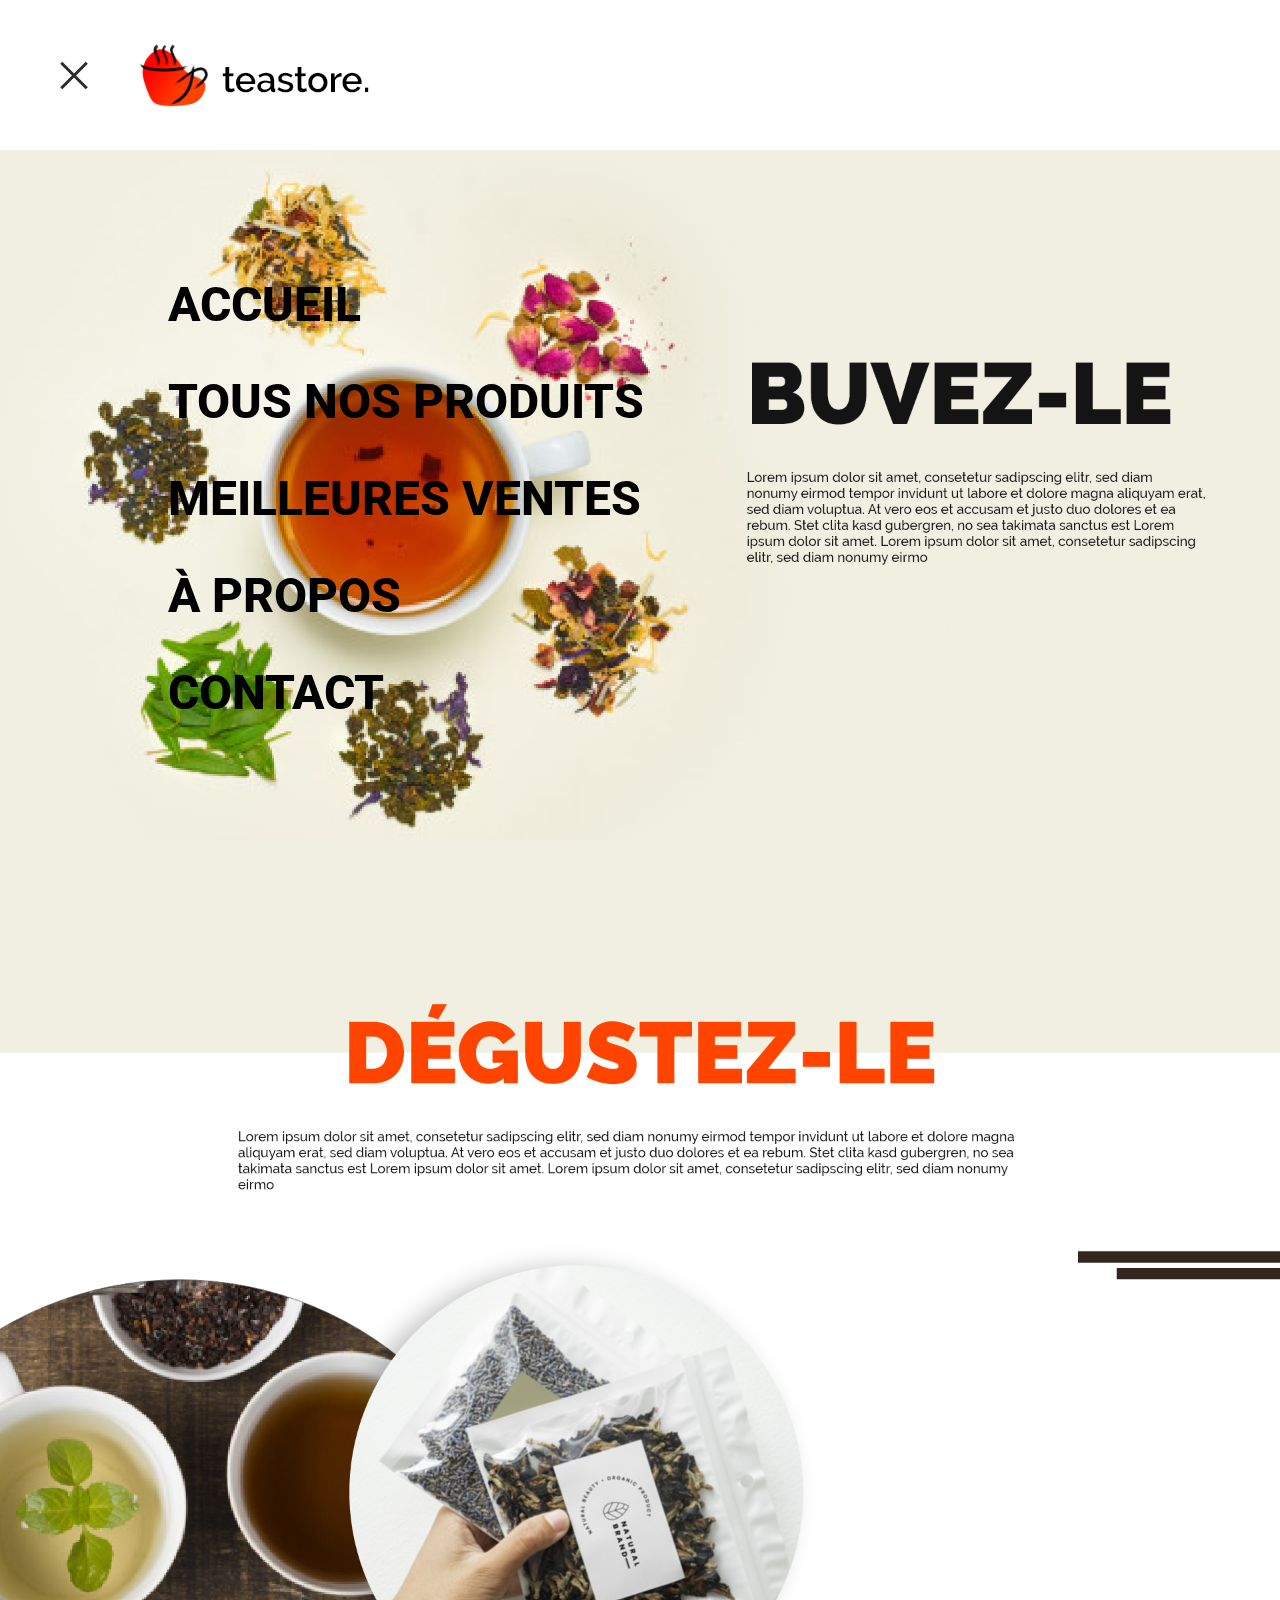
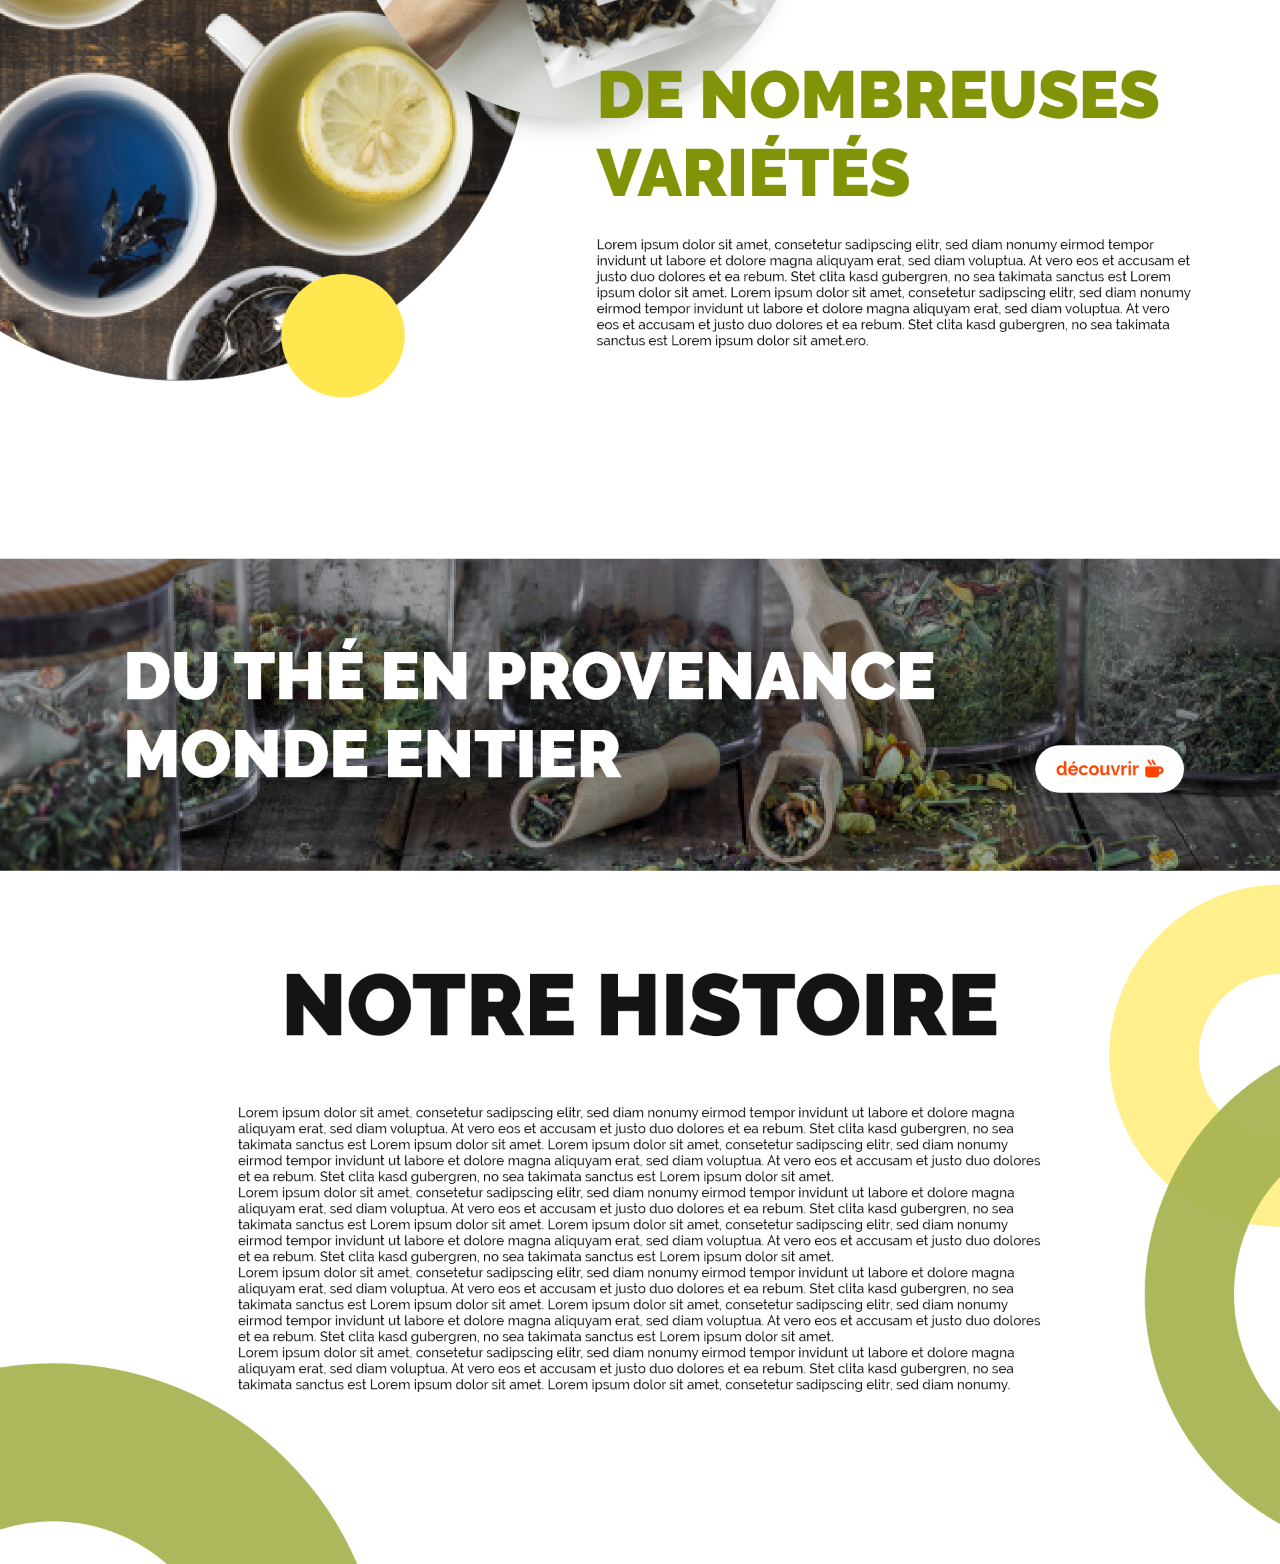
<file: index.html>
<!DOCTYPE html>
<html lang="en">
<head>
  <meta charset="UTF-8">
  <meta name="viewport" content="width=device-width, initial-scale=1.0">
  <title>Document</title>
  <link rel="stylesheet" href="style.css">
  <link rel="preconnect" href="https://fonts.gstatic.com">
  <link href="https://cdnjs.cloudflare.com/ajax/libs/font-awesome/5.15.2/css/all.min.css" rel="stylesheet">
  <link href="https://fonts.googleapis.com/css2?family=Roboto&display=swap" rel="stylesheet">
  <script defer src="nav.js"></script>
</head>
<body>
<div class="nav">
  <button class="toggle active">
    <span></span>
    <img src="./assets/logo.png" alt="">
  </button>
  <div class="navScreen active">
    <div class="backgroundStripes">
      <span></span>
      <span></span>
      <span></span>
      <span></span>
      <span></span>
      <span></span>
    </div>
    <ul>
      <li><a href="/">Accueil</a></li>
      <li><a href="/produits.html">Tous nos produits</a></li>
      <li><a href="/popular.html">Meilleures ventes</a></li>
      <li><a href="#">à propos</a></li>
      <li><a href="#">contact</a></li>
    </ul>
  </div>
</div>
<img class="image_arnaque" src="./assets/index.png" alt="">
</body>
</html>
</file>
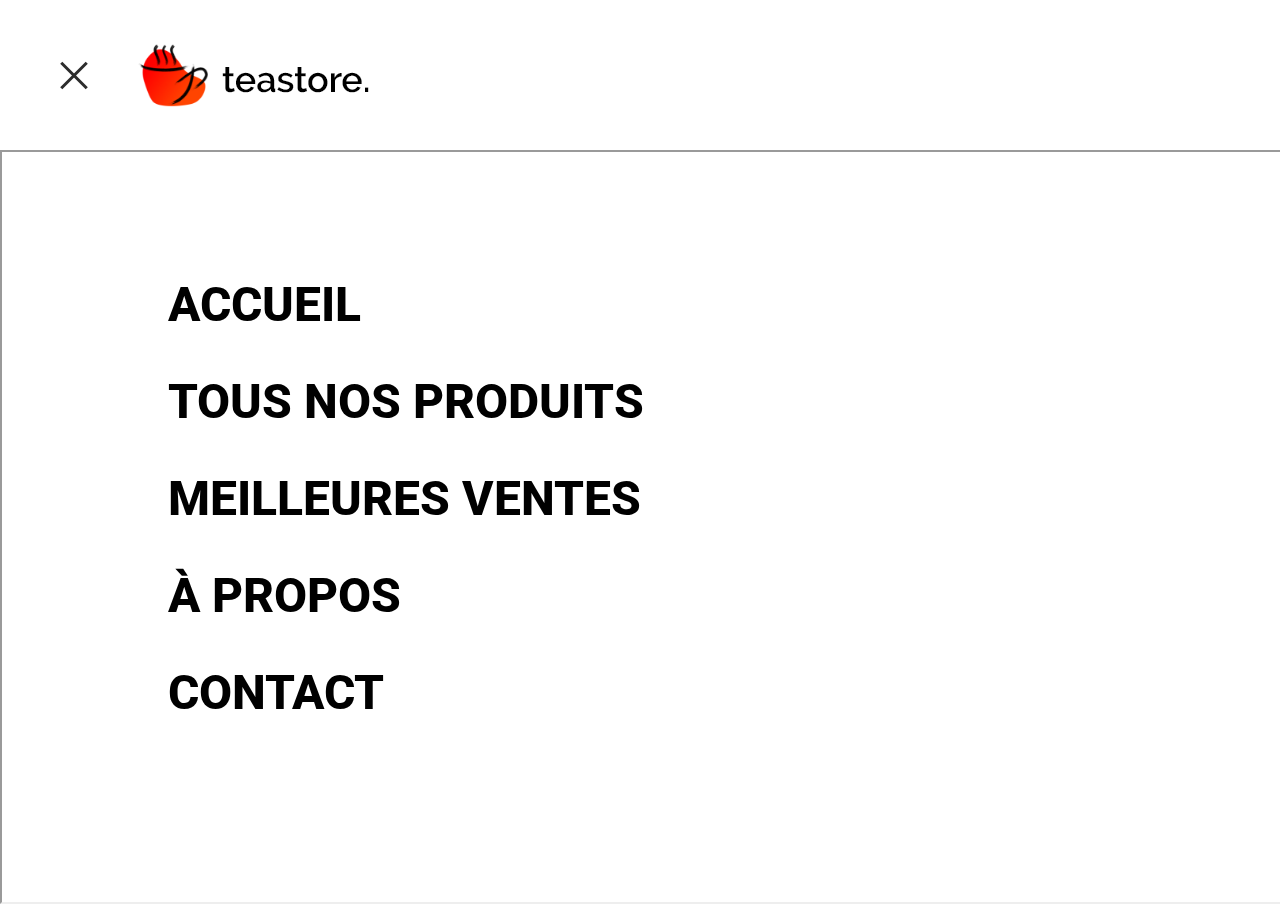
<file: produits.html>
<!DOCTYPE html>
<html lang="en">
<head>
  <meta charset="UTF-8">
  <meta name="viewport" content="width=device-width, initial-scale=1.0">
  <title>Document</title>
  <link rel="stylesheet" href="style.css">
  <link rel="preconnect" href="https://fonts.gstatic.com">
  <link href="https://cdnjs.cloudflare.com/ajax/libs/font-awesome/5.15.2/css/all.min.css" rel="stylesheet">
  <link href="https://fonts.googleapis.com/css2?family=Roboto&display=swap" rel="stylesheet">
  <script defer src="nav.js"></script>
</head>
<body>
<div class="nav">
  <button class="toggle active">
    <span></span>
    <img src="./assets/logo.png" alt="">
  </button>
  <div class="navScreen active">
    <div class="backgroundStripes">
      <span></span>
      <span></span>
      <span></span>
      <span></span>
      <span></span>
      <span></span>
    </div>
    <ul>
      <li><a href="/">Accueil</a></li>
      <li><a href="/produits.html">Tous nos produits</a></li>
      <li><a href="/popular.html">Meilleures ventes</a></li>
      <li><a href="#">à propos</a></li>
      <li><a href="#">contact</a></li>
    </ul>
  </div>
</div>
<div class="produits">
 <iframe src="https://playcanv.as/p/o7XenINr/"></iframe>
</div>
</body>
</html>
</file>
<file: style.css>
@font-face {
 font-family: "Heavitas";
 src: url("assets/fonts/Heavitas.ttf") format("truetype");
}
body{
 overflow-x: hidden;
 display: flex;
 margin: 0;
 --activeColor: #FF4400;
}
*{
 font-family: 'Roboto';
 font-weight: normal;
}
:root{
 --activeColor: transparent
}
.content{
 width: 70%;
 padding: 10% 0 7% 10%;
 opacity: 0;
 transform: translateY(-10%);
}
.contentTransition{
 transition: all 0.8s cubic-bezier(.04,.62,.34,1.01);
}
.content.ready{
 opacity: 1;
 transform: translateY(0);
}
body .content.disappear{
 opacity: 0;
 transform: translateY(10%);
}
.content .title{
 width: 80%;
 position: relative;
}
.content .title span{
 font-family: 'Heavitas';
 font-size: 50px;
}
.underline {
 /* I don't know why this is needed, I just added it and it worked in IE Edge. If we remove this width, the gradient breaks in IE Edge */
 width: calc(100%);
 background-image: linear-gradient(transparent calc(100% - 20px), var(--activeColor) 10px);
 background-repeat: no-repeat;
 background-size: 0% 100%;
}
.content .title span.active{
 transition: background-size 1s 0.9s;
 background-size: 100% 100%;
}
.content .description{
 font-size: 18px;
 width: 90%;
 font-weight: 100;
}
.content .info-grid{
 display: grid;
 grid-template-columns: 1fr 1fr;
}
.content .info-grid .grid-component h3{
 font-weight: bold;
}
.bg{
 transition: background 0.4s ease-in-out 1.5s;
 content: "";
 width: 40%;
 height: 100%;
 top: 0;
 left: 50%;
 transform: translateX(-50%);
 position: absolute;
 z-index: -1;
 background-color: var(--activeColor);
}
.container {
 width: 30%;
 height: 100vh;
}
.wrapper{
 overflow: hidden;
 position: relative;
}
/* navigation */
.nav{
 z-index: 999;
}
.backgroundStripes{
  position: absolute;
  width: 100%;
  height: 100%;
  top: 0;
  left: 0;
}
.backgroundStripes>span{
  display: block;
  width: 100%;
  height: calc(100% / 6);
  background-color: var(--activeColor);
  transform: translateX(-100%);
  opacity: 0;
}
.navScreen.active .backgroundStripes>span{
  animation-name: stripeLeft;
  animation-duration: 0.4s;
  animation-timing-function: cubic-bezier(.98,-0.04,.04,.98);
  animation-fill-mode: forwards;
  opacity: 1;
  transition: opacity .6s 0.5s;
}
.backgroundStripes>span:nth-child(2){
  animation-delay: .6s;
}
.backgroundStripes>span:nth-child(3){
  animation-delay: .45s;
}
.backgroundStripes>span:nth-child(4){
  animation-delay: .75s;
}
.backgroundStripes>span:nth-child(5){
  animation-delay: .15s;
}
.backgroundStripes>span:nth-child(6){
  animation-delay: .3s;
}
@keyframes stripeLeft {
  from{
    transform: translateX(-100%);
  }
  to{
    transform: translateX(0);
  }
}
.navScreen{
  width: 100vw;
  height: 100vh;
  overflow: hidden;
  position: fixed;
  top: 0;
  left: -100%;
}
.navScreen.active{
  left: 0;
}
.toggle{
  position: absolute;
  height: 50px;
  width: 50px;
  background: none;
  border: none;
  left: 50px;
  top: 50px;
  cursor: pointer;
  z-index: 999;
  display: flex;
  width: 100%;
  align-items: center;
  gap: 50px;
}
.toggle:focus{
  outline: none;
}
.toggle>span{
  width: 30px;
  height: 3px;
  background-color: #2c2c2c;
  display: block;
  position: relative;
  transition: 0.15s;
}
.toggle>span::before, .toggle>span::after{
  content: "";
  width: 100%;
  height: 100%;
  background-color: #2c2c2c;
  display: block;
  position: absolute;
  transition: 0.2s;
}
.toggle>span::before{
  width: 130%;
  left: 0;
  bottom: 12px;
}
.toggle>span::after{
  top: 12px;
  left: 0;
}
.toggle.active>span{
  background: none;
}
.toggle.active>span::before, .toggle.active>span::after{
  width: 120%;
  transform-origin: center;
  transform: rotate(45deg);
  top: 0;
}
.toggle.active>span::after{
  transform: rotate(-45deg);
}
.image_arnaque{
  width: 100vw;
  margin-top: 150px;
}
.nav ul{
  position: absolute;
  top: 50%;
  left: 10%;
  font-size: 3rem;
  color: black;
  transform: translateY(-50%);
  list-style: none;
  text-transform: uppercase;
}
.nav ul li{
  margin: 40px 0;
}
.nav ul a{
  text-decoration: none;
  color: black;
  font-weight: 800;
}
.produits{
  width: 100vw;
  height: calc(100vh - 150px);
  margin-top: 150px;
}
.produits iframe{
  height: 100%;
  width: 100%;
}
</file>
